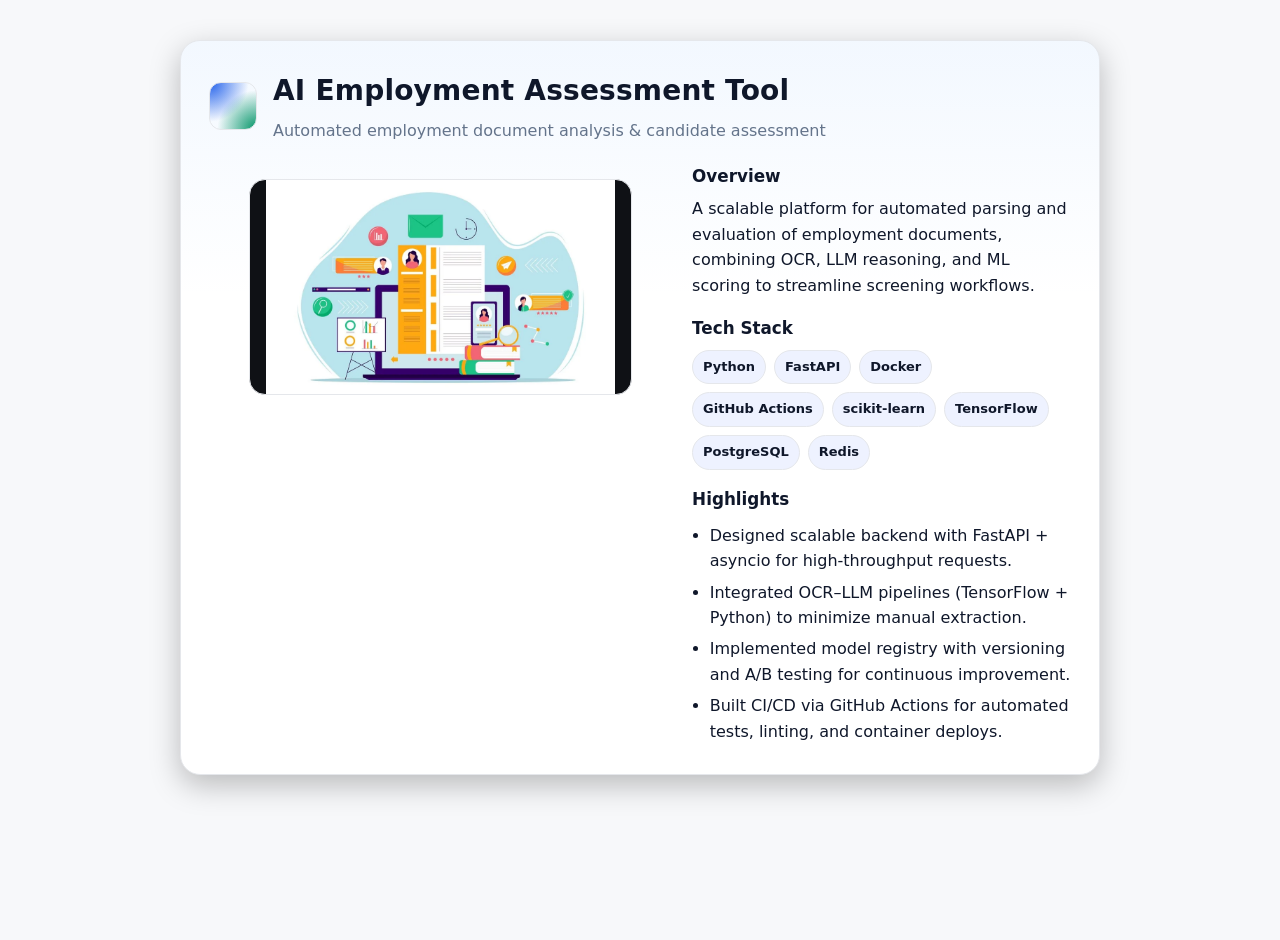
<file: projects/projectDetail/AIEmploymentTool.html>
<!doctype html>
<html lang="en">
<head>
  <meta charset="utf-8" />
  <meta name="viewport" content="width=device-width, initial-scale=1" />
  <title>AI Employment Assessment Tool</title>
  <style>
    :root{
      --bg: #0b0c10;
      --card: #111318;
      --muted: #9aa3af;
      --text: #f3f4f6;
      --primary: #6ee7b7;   /* mint */
      --accent: #60a5fa;    /* blue */
      --border: #1f2937;
      --chip: #1f2937;
    }
    @media (prefers-color-scheme: light){
      :root{
        --bg:#f7f8fa; --card:#ffffff; --text:#0f172a; --muted:#64748b;
        --border:#e5e7eb; --chip:#eef2ff; --primary:#059669; --accent:#2563eb;
      }
    }

    *{box-sizing:border-box}
    html,body{margin:0; height:100%; background:var(--bg); color:var(--text); font:500 16px/1.6 ui-sans-serif,system-ui,-apple-system,Segoe UI,Roboto,Helvetica,Arial,"Apple Color Emoji","Segoe UI Emoji"}

    .wrap{
      max-width: 960px;
      margin: 40px auto;
      padding: 0 20px;
    }

    .card{
      background: linear-gradient(180deg, rgba(96,165,250,0.08), transparent 35%),
                  var(--card);
      border: 1px solid var(--border);
      border-radius: 20px;
      overflow: hidden;
      box-shadow: 0 10px 30px rgba(0,0,0,.25);
    }

    .header{
      padding: 28px 28px 10px;
      display:flex; align-items:center; gap:16px;
    }
    .logo{
      width:48px; height:48px; border-radius:12px;
      background: radial-gradient(120% 120% at 0% 0%, var(--accent), transparent 70%),
                  radial-gradient(120% 120% at 100% 100%, var(--primary), transparent 70%);
      border:1px solid var(--border);
      flex: 0 0 auto;
    }
    .title h1{
      margin:0; font-size: clamp(1.25rem, 2.5vw, 1.75rem);
      letter-spacing:.2px;
    }
    .title p{
      margin:.25rem 0 0; color:var(--muted); font-weight:500
    }

    .content{
      display:grid;
      grid-template-columns: 1fr;
      gap: 20px;
      padding: 10px 28px 24px;
    }
    @media (min-width: 820px){
      .content{ grid-template-columns: 1.1fr .9fr; align-items:start }
    }

    .shot{
      background: #0f1115; border:1px solid var(--border);
      border-radius: 16px; overflow: hidden;
      aspect-ratio: 16/9;
      display:flex; align-items:center; justify-content:center;
    }
    .shot img{
      width:100%; height:100%; object-fit:cover; display:block;
    }
    .shot .placeholder{
      color:var(--muted); padding:16px; text-align:center;
    }

    .section + .section{ margin-top:16px }

    .tech{
      display:flex; flex-wrap: wrap; gap:8px; margin-top:8px
    }
    .chip{
      padding:6px 10px; border:1px solid var(--border);
      background: var(--chip);
      color: var(--text);
      border-radius: 999px; font-size: 13px; font-weight:600;
    }

    ul{ margin:10px 0 0 1.1rem; padding:0 }
    li{ margin:.35rem 0 }
  </style>
</head>
<body>
  <main class="wrap">
    <article class="card" aria-labelledby="project-title">
      <header class="header">
        <div class="logo" aria-hidden="true"></div>
        <div class="title">
          <h1 id="project-title">AI Employment Assessment Tool</h1>
          <p>Automated employment document analysis & candidate assessment</p>
        </div>
      </header>

      <section class="content">
        <!-- Left: Visual / Screenshot -->
        <figure class="shot" aria-label="Project screenshot">
          <div class="placeholder">
            <img src="../../images/ai_tool.png" alt="AI Employment Assessment Tool">
          </div>
        </figure>

        <!-- Right: Details -->
        <div>
          <section class="section">
            <h2 style="margin:0 0 6px;font-size:1.05rem">Overview</h2>
            <p style="margin:0">
              A scalable platform for automated parsing and evaluation of employment documents,
              combining OCR, LLM reasoning, and ML scoring to streamline screening workflows.
            </p>
          </section>

          <section class="section">
            <h2 style="margin:0 0 6px;font-size:1.05rem">Tech Stack</h2>
            <div class="tech">
              <span class="chip">Python</span>
              <span class="chip">FastAPI</span>
              <span class="chip">Docker</span>
              <span class="chip">GitHub Actions</span>
              <span class="chip">scikit-learn</span>
              <span class="chip">TensorFlow</span>
              <span class="chip">PostgreSQL</span>
              <span class="chip">Redis</span>
            </div>
          </section>

          <section class="section" aria-label="Key highlights">
            <h2 style="margin:0 0 6px;font-size:1.05rem">Highlights</h2>
            <ul>
              <li>Designed scalable backend with FastAPI + asyncio for high-throughput requests.</li>
              <li>Integrated OCR–LLM pipelines (TensorFlow + Python) to minimize manual extraction.</li>
              <li>Implemented model registry with versioning and A/B testing for continuous improvement.</li>
              <li>Built CI/CD via GitHub Actions for automated tests, linting, and container deploys.</li>
            </ul>
          </section>
        </div>
      </section>
    </article>
  </main>
</body>
</html>
</file>
